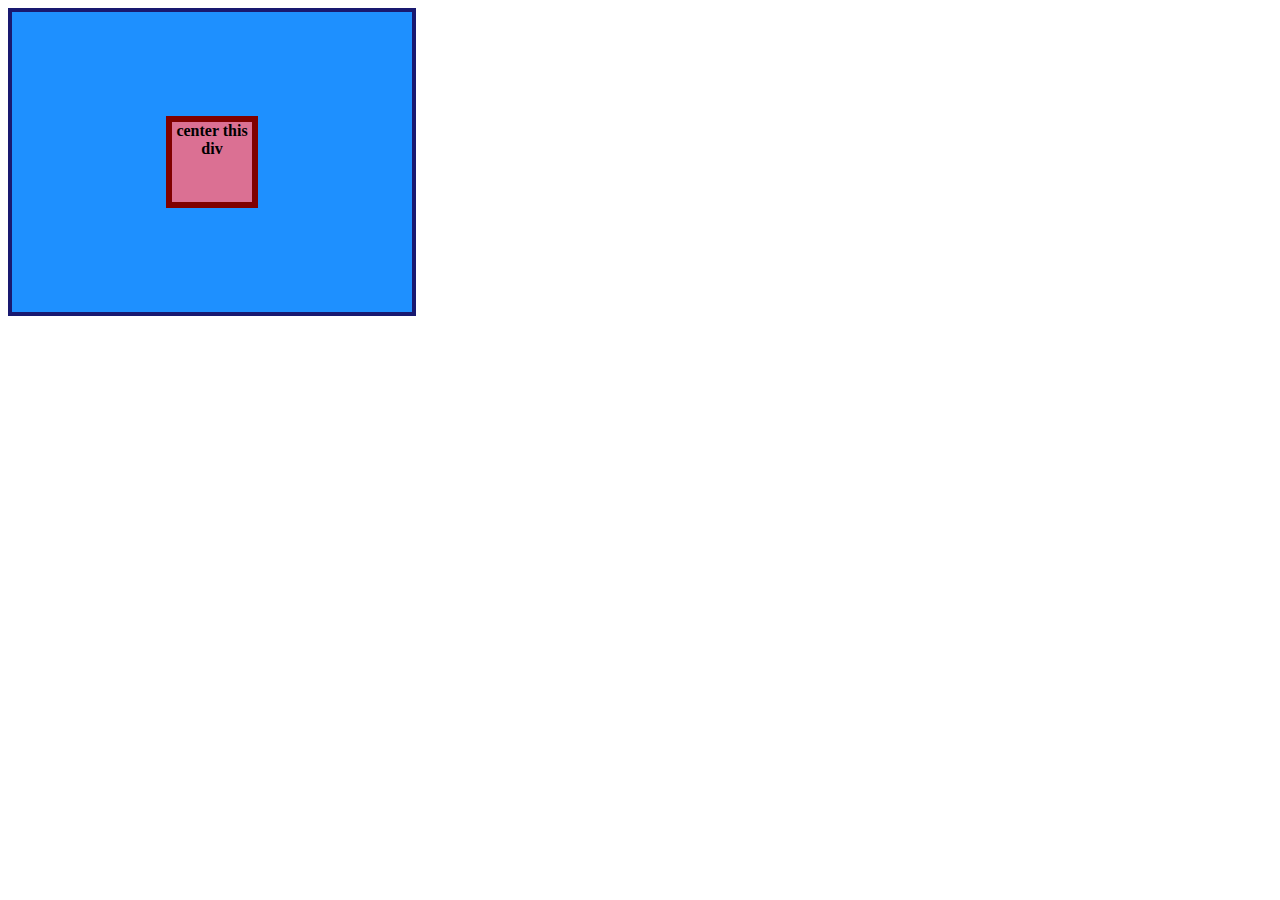
<file: 01-flex-center/index.html>
<!DOCTYPE html>
<html lang="en">
  <head>
    <meta charset="UTF-8">
    <meta http-equiv="X-UA-Compatible" content="IE=edge">
    <meta name="viewport" content="width=device-width, initial-scale=1.0">
    <title>CENTER THIS DIV</title>
    <link rel="stylesheet" href="style.css">
  </head>
  <body>
    <div class="container">
      <div class="box">center this div</div>
    </div>
  </body>
</html>
</file>
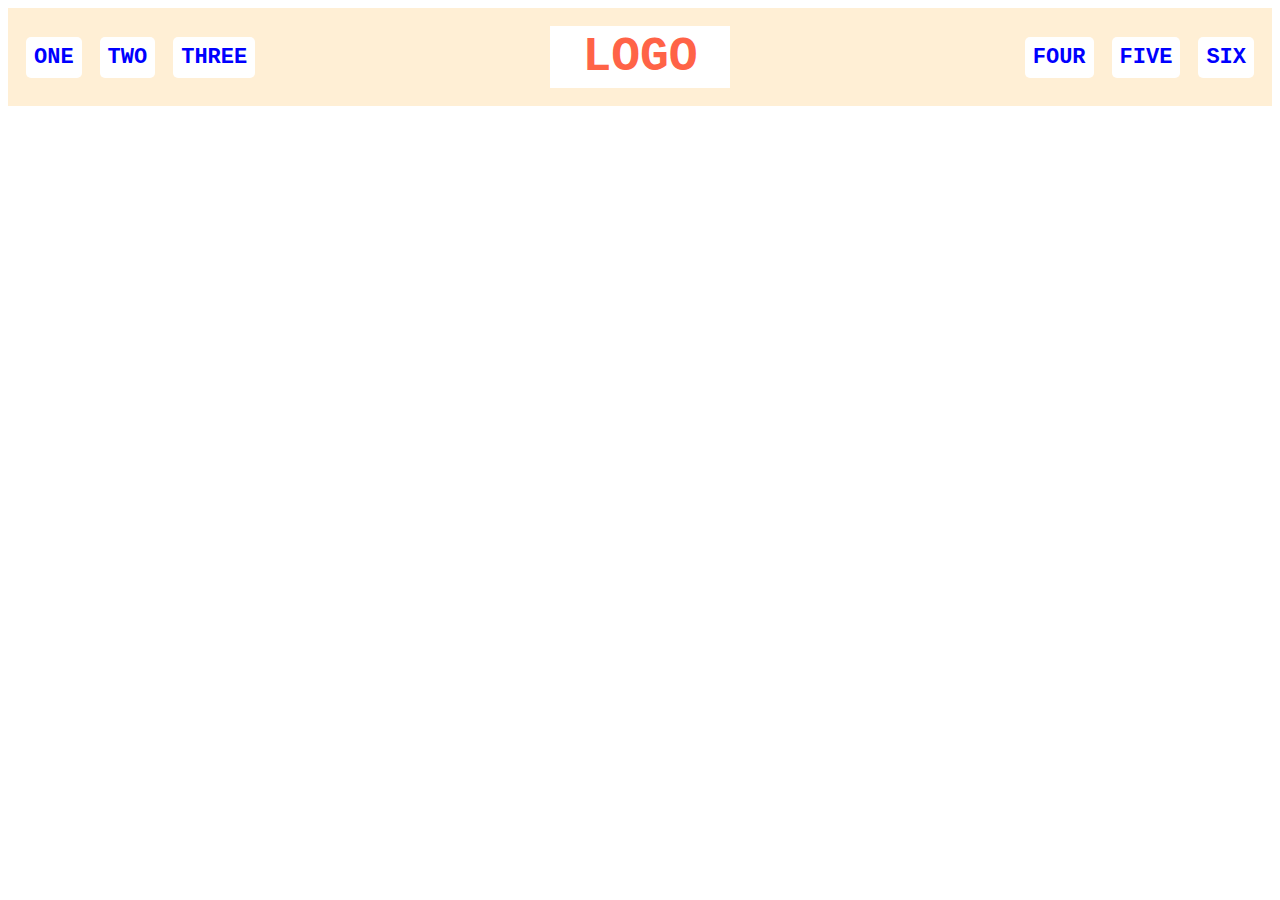
<file: 02-flex-header/index.html>
<!DOCTYPE html>
<html lang="en">
  <head>
    <meta charset="UTF-8">
    <meta http-equiv="X-UA-Compatible" content="IE=edge">
    <meta name="viewport" content="width=device-width, initial-scale=1.0">
    <title>Flex Header</title>
    <link rel="stylesheet" href="style.css">
  </head>
  <body>
    <div class="header">
      <div class="left-links">
        <ul>
          <li><a href="#">ONE</a></li>
          <li><a href="#">TWO</a></li>
          <li><a href="#">THREE</a></li>
        </ul>
      </div>
      <div class="logo">LOGO</div>
      <div class="right-links">
        <ul>
          <li><a href="#">FOUR</a></li>
          <li><a href="#">FIVE</a></li>
          <li><a href="#">SIX</a></li>
        </ul>
      </div>
    </div>
  </body>
</html>
</file>
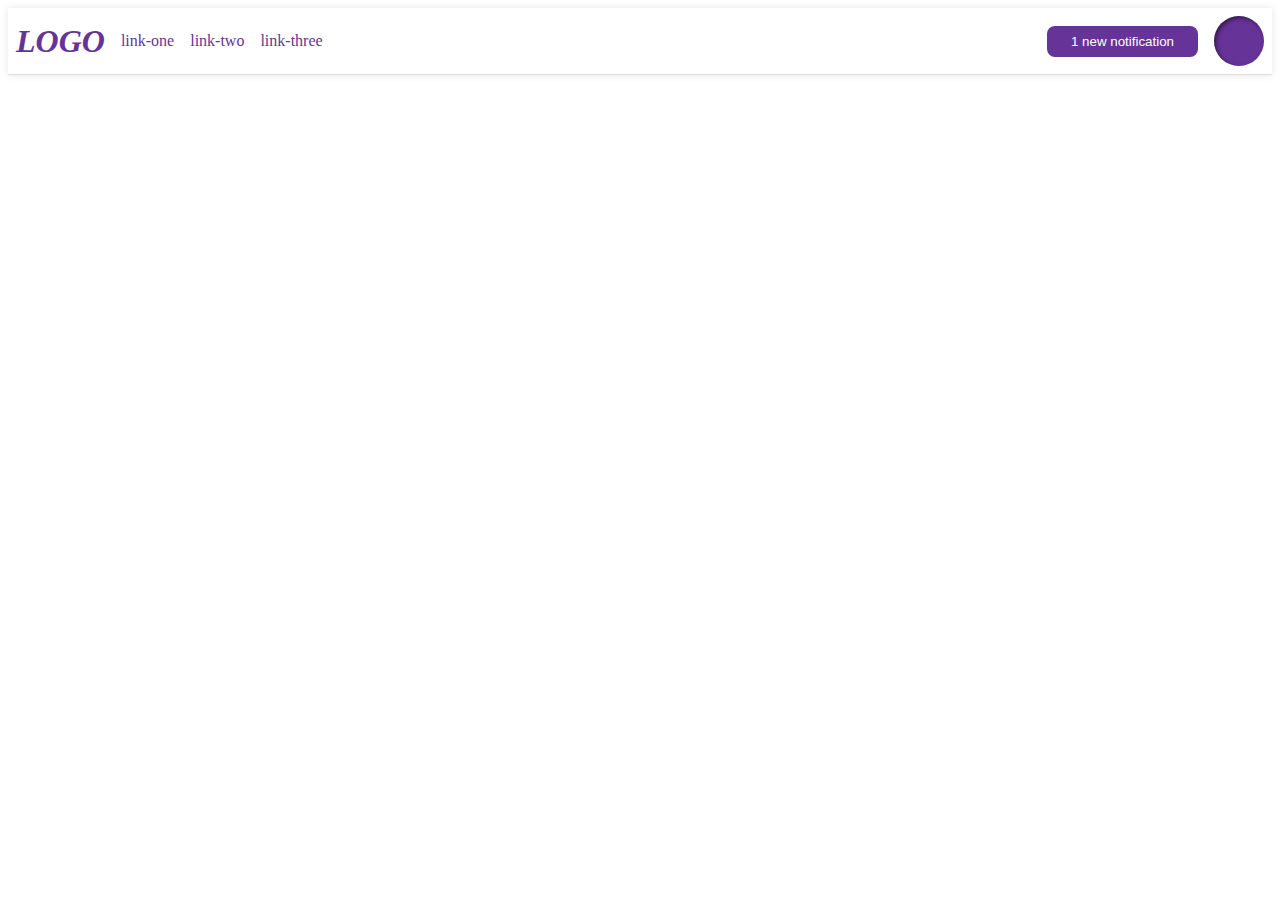
<file: 03-flex-header-2/index.html>
<!DOCTYPE html>
<html lang="en">
  <head>
    <meta charset="UTF-8">
    <meta http-equiv="X-UA-Compatible" content="IE=edge">
    <meta name="viewport" content="width=device-width, initial-scale=1.0">
    <title>Flex Header 2</title>
    <link rel="stylesheet" href="style.css">
  </head>
  <body>
    <div class="header">
      <div class="left">
        <div class="logo">LOGO</div>
          <ul class="links">
            <li><a href="google.com">link-one</a></li>
            <li><a href="google.com">link-two</a></li>
            <li><a href="google.com">link-three</a></li>
          </ul>
        </div>
      <div class="right">
        <button class="notifications">1 new notification</button>
        <div class="profile-image"></div>
      </div>
    </div>
  </body>
</html>
</file>
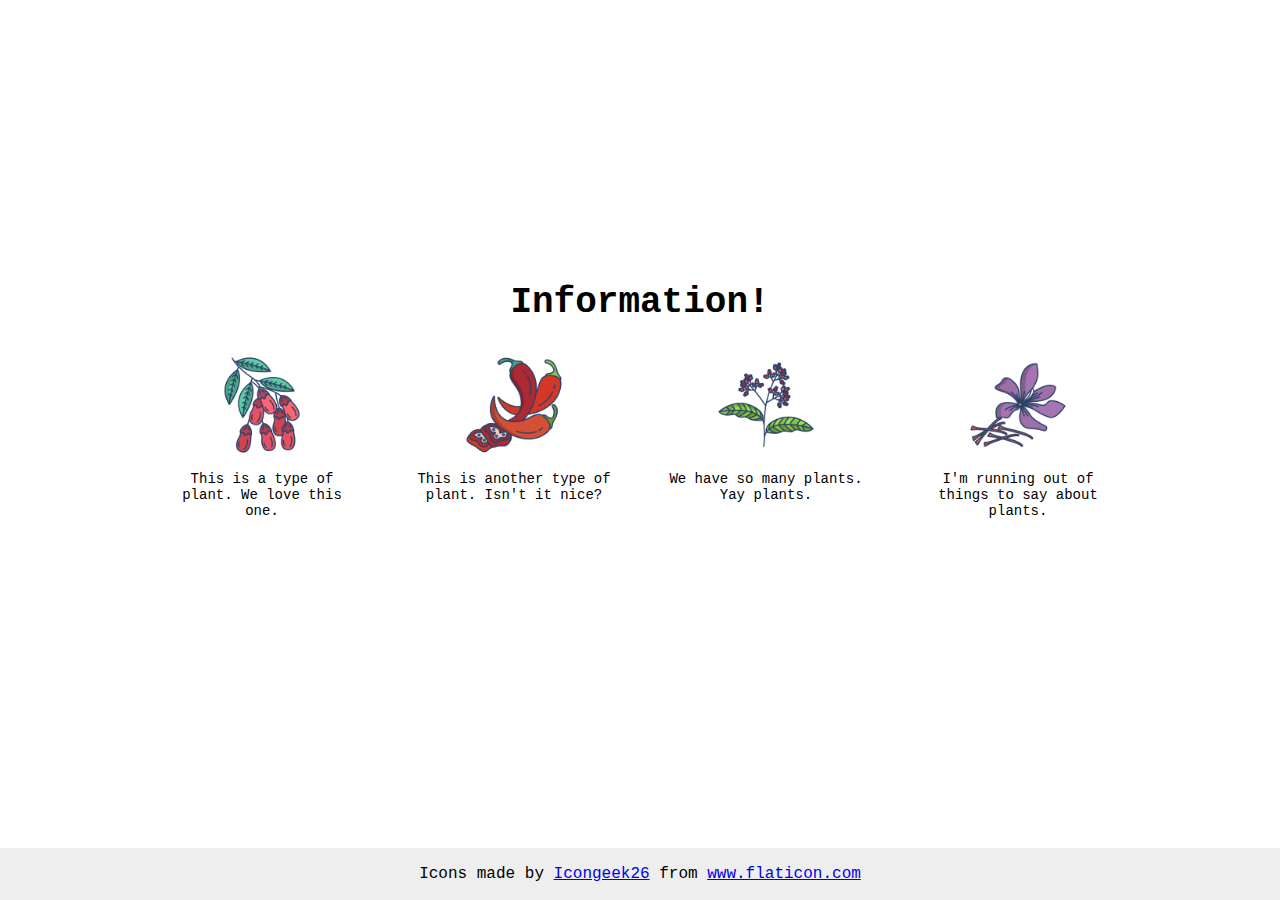
<file: 04-flex-information/index.html>
<!DOCTYPE html>
<html lang="en">
  <head>
    <meta charset="UTF-8">
    <meta http-equiv="X-UA-Compatible" content="IE=edge">
    <meta name="viewport" content="width=device-width, initial-scale=1.0">
    <title>Information</title>
    <link rel="stylesheet" href="style.css">
</head>
<body>
  <div class="content">
    <div class="title">Information!</div>
    <div class="items">
      <div class="item">
        <img src="./images/barberry.png" alt="barberry">
        <div class="text">This is a type of plant. We love this one.</div>
      </div>
      <div class="item">
        <img src="./images/chilli.png" alt="chili">
        <div class="text">This is another type of plant. Isn't it nice?</div>
      </div>
      <div class="item">
        <img src="./images/pepper.png" alt="pepper">
        <div class="text">We have so many plants. Yay plants.</div>
      </div>
      <div class="item">
        <img src="./images/saffron.png" alt="saffron">
        <div class="text">I'm running out of things to say about plants.</div>
      </div>
    </div>
  </div>
    <!-- disregard this section, it's here to give attribution to the creator of these icons -->
    <div class="footer">
      <div>Icons made by <a href="https://www.flaticon.com/authors/icongeek26" title="Icongeek26">Icongeek26</a> from <a href="https://www.flaticon.com/" title="Flaticon">www.flaticon.com</a></div>
    </div>
  </body>
</html>
</file>
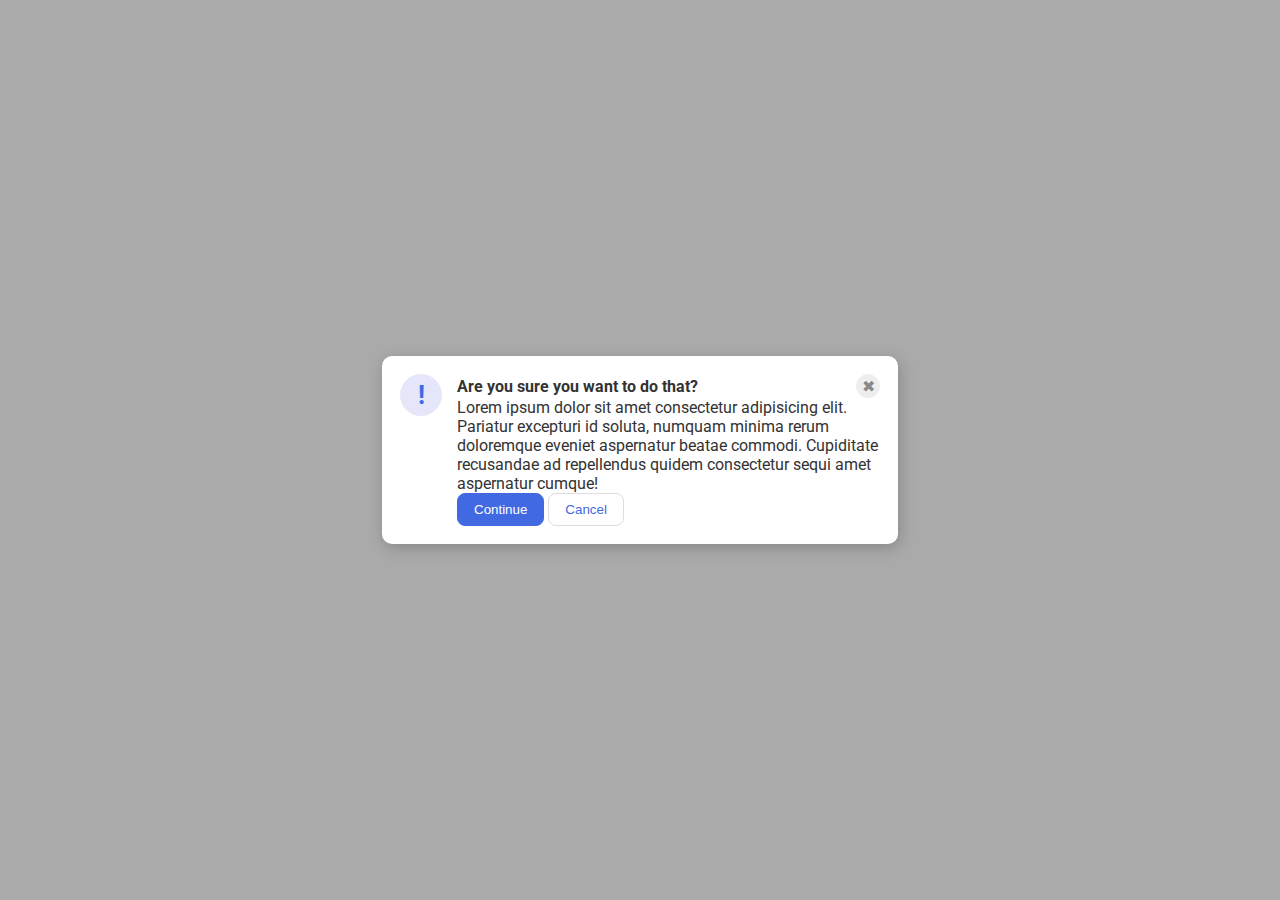
<file: 05-flex-modal/index.html>
<!DOCTYPE html>
<html lang="en">
  <head>
    <meta charset="UTF-8">
    <meta http-equiv="X-UA-Compatible" content="IE=edge">
    <meta name="viewport" content="width=device-width, initial-scale=1.0">
    <link rel="stylesheet" href="style.css">
    <title>Modal</title>
  </head>
  <body>
    <div class="modal">
      <div class="icon">!</div>
        <div>
          <div class="close">
            <div class="header">Are you sure you want to do that?</div>
            <button class="close-button">✖</button>
          </div>
            <div class="content">
              <div class="text">Lorem ipsum dolor sit amet consectetur adipisicing elit. Pariatur excepturi id soluta, numquam minima rerum doloremque eveniet aspernatur beatae commodi. Cupiditate recusandae ad repellendus quidem consectetur sequi amet aspernatur cumque!</div>
                <button class="continue">Continue</button>
                <button class="cancel">Cancel</button>
            </div>
      </div>
    </div>
  </body>
</html>
</file>
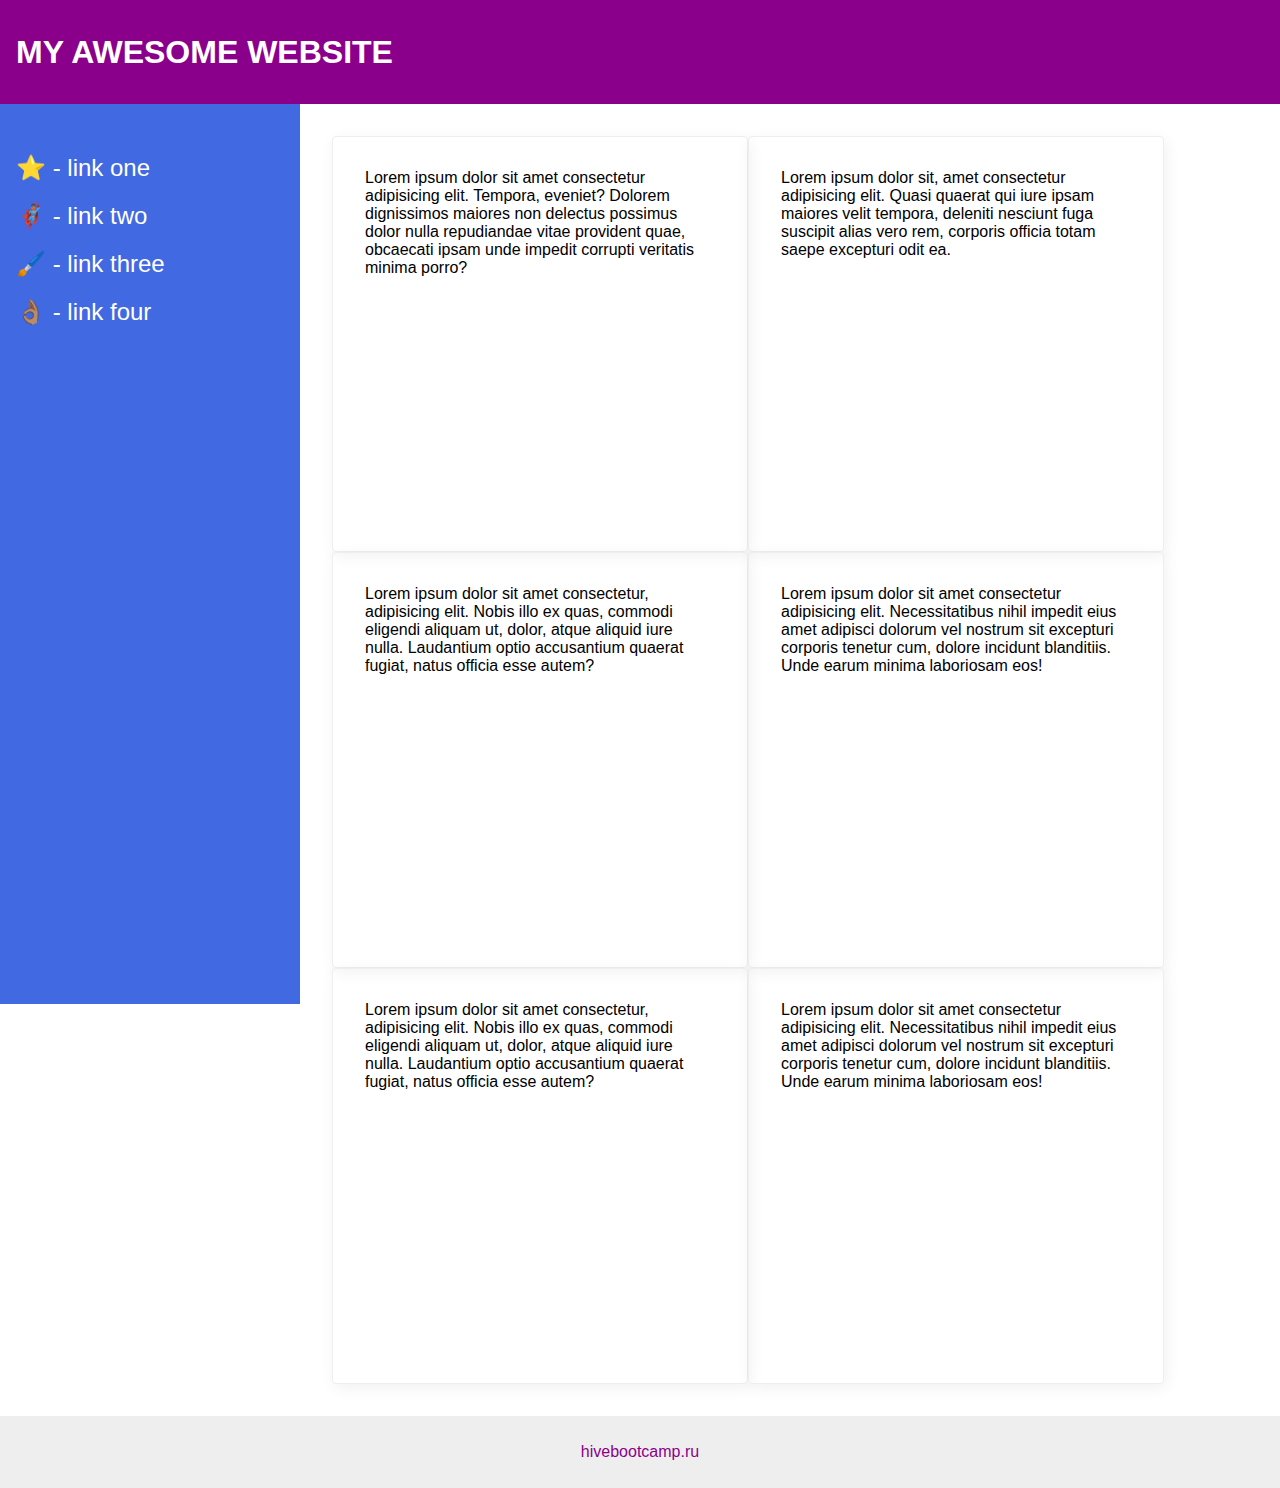
<file: 06-flex-layout-2/index.html>
<!DOCTYPE html>
<html lang="en">
  <head>
    <meta charset="UTF-8">
    <meta http-equiv="X-UA-Compatible" content="IE=edge">
    <meta name="viewport" content="width=device-width, initial-scale=1.0">
    <title>The Holy Grail</title>
    <link rel="stylesheet" href="style.css">
  </head>
  <body>
    <div class="header">
      MY AWESOME WEBSITE
    </div>
  
      <div class="content">
        <div class="sidebar">
          <ul>
            <li><a href="#">⭐ - link one</a></li>
            <li><a href="#">🦸🏽‍♂️ - link two</a></li>
            <li><a href="#">🖌️ - link three</a></li>
            <li><a href="#">👌🏽 - link four</a></li>
          </ul>
        </div>
  
        <div class="all">
          <div class="card">Lorem ipsum dolor sit amet consectetur adipisicing elit. Tempora, eveniet? Dolorem dignissimos maiores non delectus possimus dolor nulla repudiandae vitae provident quae, obcaecati ipsam unde impedit corrupti veritatis minima porro?</div>
          <div class="card">Lorem ipsum dolor sit, amet consectetur adipisicing elit. Quasi quaerat qui iure ipsam maiores velit tempora, deleniti nesciunt fuga suscipit alias vero rem, corporis officia totam saepe excepturi odit ea.</div>
          <div class="card">Lorem ipsum dolor sit amet consectetur, adipisicing elit. Nobis illo ex quas, commodi eligendi aliquam ut, dolor, atque aliquid iure nulla. Laudantium optio accusantium quaerat fugiat, natus officia esse autem?</div>
          <div class="card">Lorem ipsum dolor sit amet consectetur adipisicing elit. Necessitatibus nihil impedit eius amet adipisci dolorum vel nostrum sit excepturi corporis tenetur cum, dolore incidunt blanditiis. Unde earum minima laboriosam eos!</div>
          <div class="card">Lorem ipsum dolor sit amet consectetur, adipisicing elit. Nobis illo ex quas, commodi eligendi aliquam ut, dolor, atque aliquid iure nulla. Laudantium optio accusantium quaerat fugiat, natus officia esse autem?</div>
          <div class="card">Lorem ipsum dolor sit amet consectetur adipisicing elit. Necessitatibus nihil impedit eius amet adipisci dolorum vel nostrum sit excepturi corporis tenetur cum, dolore incidunt blanditiis. Unde earum minima laboriosam eos!</div>
        </div>
     </div>
  

    <div class="footer">
      hivebootcamp.ru
    </div>
    
  </body>
</html>
</file>
<file: 01-flex-center/style.css>
.container {
  background: dodgerblue;
  border: 4px solid midnightblue;
  width: 400px;
  height: 300px;
  display: flex;
  justify-content: center;
  align-items: center;
}

.box {
  background: palevioletred;
  font-weight: bold;
  text-align: center;
  border: 6px solid maroon;
  width: 80px;
  height: 80px;
}
</file>
<file: 02-flex-header/style.css>
.header  {
  display: flex;
  justify-content: space-between;
  align-items: center;
  padding: 18px;
  background: papayawhip;
  font-family: 'Courier New', Courier, monospace;
}

.logo {
  font-size: 48px;
  font-weight: 900;
  color: tomato;
  background: white;
  padding: 4px 32px;
  text-align: center;
}

.left-links, 
.right-links{
  display: flex;
  gap: 18px;
 
}

ul {
  /* this removes the dots on the list items*/
  list-style-type: none;
  margin: 0;
  padding: 0;
  display: flex;
  gap: 18px;
}

a {
  font-size: 22px;
  background: white;
  padding: 8px;
  /* this removes the line under the links */
  color: blue;
  text-decoration: none;
  border-radius: 5px;
  font-weight: bold;
}
</file>
<file: 03-flex-header-2/style.css>
/* this is some magical font-importing.  
you'll learn about it later. */
@import url('https://fonts.googleapis.com/css2?family=Besley:ital,wght@0,400;1,900&display=swap');

.body {
  margin: 0;
  background: white;
  font-family: Arial, Helvetica, sans-serif;
} 

.header {
  background: white;
  border-bottom: 1px solid #ddd;
  box-shadow: 0 0 8px rgba(0,0,0,.1);
  display: flex;
  justify-content: space-between;
  align-items: center;
  padding: 8px;
}

.left {
  display: flex;
  align-items: center;
  gap: 16px;
}

.logo {
  color: rebeccapurple;
  font-size: 32px;
  font-weight: 900;
  font-style: italic;
}

.links {
  display: flex;
  gap: 16px;
  margin: 0;
  padding: 0;
  list-style: none;
}

.links a {
  /* this removes the line under our links */
  text-decoration: none;
  color: rebeccapurple;
}

.right {
  display: flex;
  align-items: center;
  gap: 16px;
}

button {
  border: none;
  border-radius: 8px;
  background: rebeccapurple;
  color: white;
  padding: 8px 24px;
}

.profile-image {
  background: rebeccapurple;
  box-shadow: inset 2px 2px 4px rgba(0,0,0,.5);
  border-radius: 50%;
  width: 50px;
  height: 50px;
}
</file>
<file: 04-flex-information/style.css>
body {
  font-family: 'Courier New', Courier, monospace;
  margin: 0;
  padding: 0;
  background: white;
  display: flex;
  justify-content: center;
  align-items: center;
  min-height: 800px;
}

.content {
  text-align: center;
}

.title {
  font-size: 36px;
  font-weight: 900;
  margin-bottom: 32px;
}

.items {
  display: flex;
  justify-content: center;
  gap: 52px;
  flex-wrap: wrap;
}

.item {
  display: flex;
  flex-direction: column;
  align-items: center;
  width: 200px;
  text-align: center;
}

img {
  width: 100px;
  height: 100px;
  margin-bottom: 16px;
}

.text {
  font-size: 14px;
}


/* do not edit this footer */
.footer {
  position: fixed;
  bottom: 0;
  left: 0;
  right: 0;
  height: 52px;
  display: flex;
  align-items: center;
  justify-content: center;
  background: #eee;
}
</file>
<file: 05-flex-modal/style.css>
@import url('https://fonts.googleapis.com/css2?family=Roboto:wght@400;700&display=swap');

html, body {
  height: 100%;
}

body {
  font-family: Roboto, sans-serif;
  margin: 0;
  background: #aaa;
  color: #333;
  /* I'll give you this one for free lol */
  display: flex;
  align-items: center;
  justify-content: center;
}

.modal {
  background: white;
  width: 480px;
  border-radius: 10px;
  box-shadow: 2px 4px 16px rgba(0,0,0,.2);
}

.icon {
  color: royalblue;
  font-size: 26px;
  font-weight: 700;
  background: lavender;
  width: 42px;
  height: 42px;
  border-radius: 50%;
  display: flex;
  align-items: center;
  justify-content: center;
}

.close-button {
  background: #eee;
  border-radius: 50%;
  color: #888;
  font-weight: 400;
  font-size: 16px;
  height: 24px;
  width: 24px;
  display: flex;
  align-items: center;
  justify-content: center;
  border: 1px solid #eee;
  padding: 0;
}

button {
  cursor: pointer;
  padding: 8px 16px;
  border-radius: 8px;
}

button.continue {
  background: royalblue;
  border: 1px solid royalblue;
  color: white;
}

button.cancel {
  background: white;
  border: 1px solid #ddd;
  color: royalblue;
}




.close {
  display: flex;
  align-items: center;
  justify-content: space-between;
}

.modal {
  display: flex;
  padding: 18px;
  gap: 15px;
}

.icon {
  flex-shrink: 0;
}

.header {
  font-weight: bold;
}
</file>
<file: 06-flex-layout-2/style.css>
body {
  font-family: -apple-system, BlinkMacSystemFont, 'Segoe UI', Roboto, Oxygen, Ubuntu, Cantarell, 'Open Sans', 'Helvetica Neue', sans-serif;
  margin: 0;
  min-height: 100vh;
}

.header {
  height: 72px;
  background: darkmagenta;
  color: white;
}

.footer {
  height: 72px;
  background: #eee;
  color: darkmagenta;
}

.sidebar {
  width: 300px;
  background: royalblue;
  box-sizing: border-box;

}

.card {
  border: 1px solid #eee;
  box-shadow: 2px 4px 16px rgba(0,0,0,.06);
  border-radius: 4px;
}






.header {
  display: flex;
  font-size: 32px;
  font-weight: bold;
  align-items: center;
  padding: 16px;
}

.sidebar {
  font-size: 24px;
  display: flex;
  flex-shrink: 0;
  flex-direction: column;
  height: 100vh;
  padding: 16px;
}

.sidebar a {
  text-decoration: none;
  color: white;
  line-height: 2;
}

ul {
  list-style-type: none;
  padding-left: 0;
  display: flex;
  flex-direction: column;
}

.content {
  display: flex;
  flex-grow: 1;
}

.all {
  display: flex;
  flex-direction: row;
  justify-content: flex-start;
  flex-wrap: wrap;
  padding: 32px;
}

.card {
  padding: 32px;
  width: 350px;
  height: 350px;
  
  font-weight: 500;
  
}

.footer {
  display: flex;
  align-items: flex-end;
  margin-top: auto;
  flex-wrap: wrap;
  justify-content: center;
  align-items: center;
}
</file>
